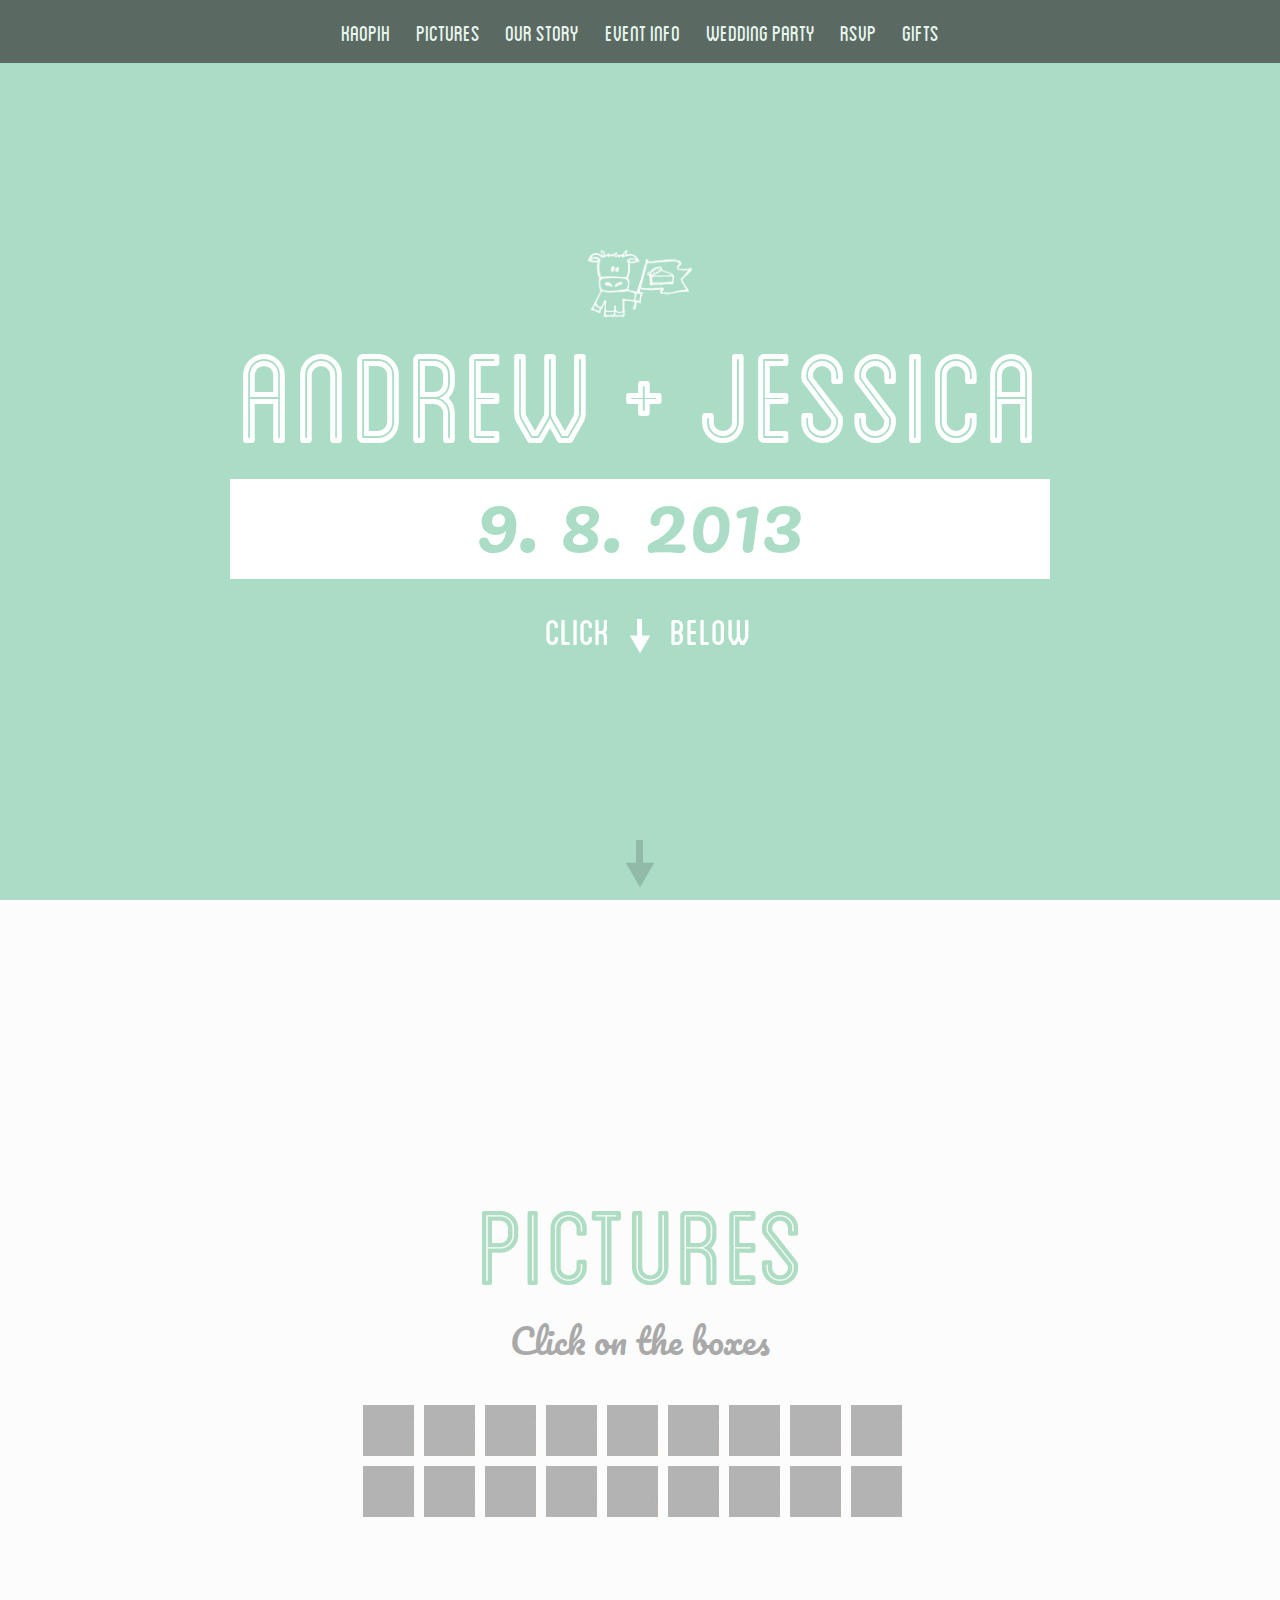
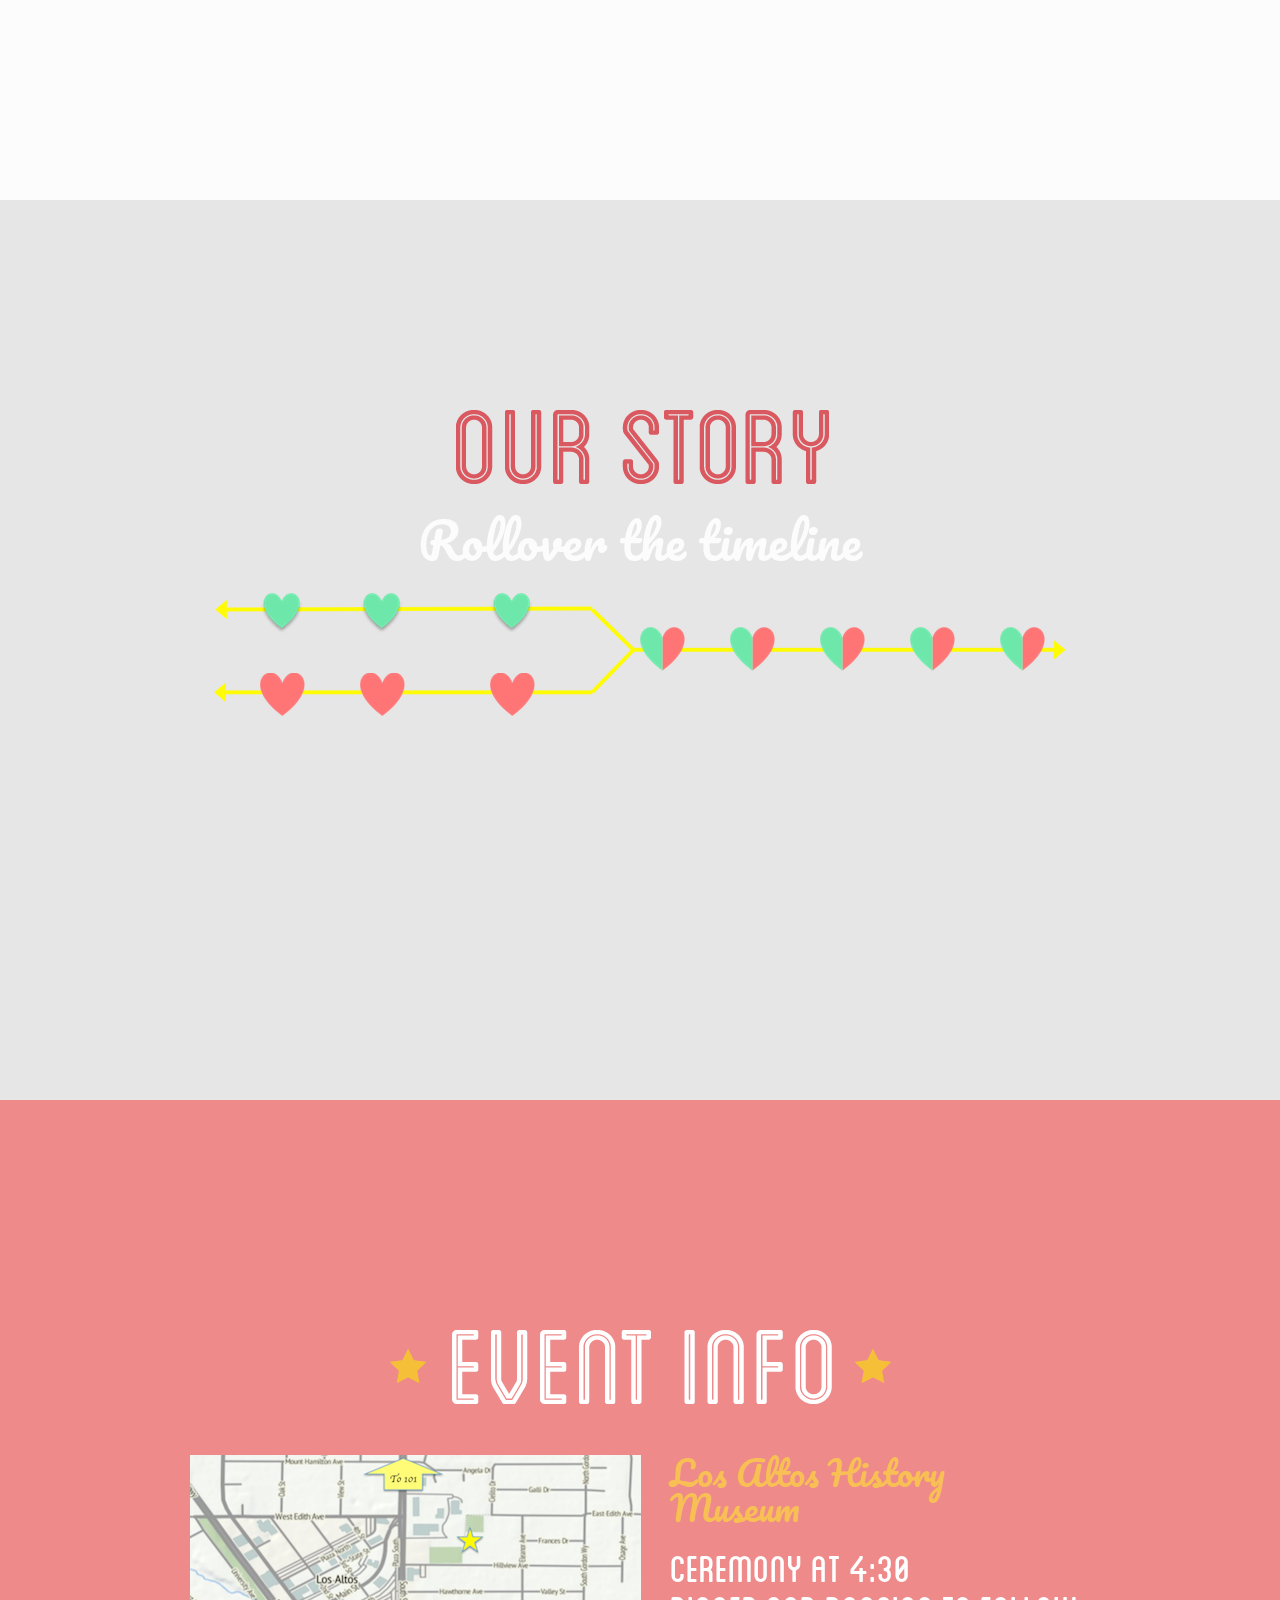
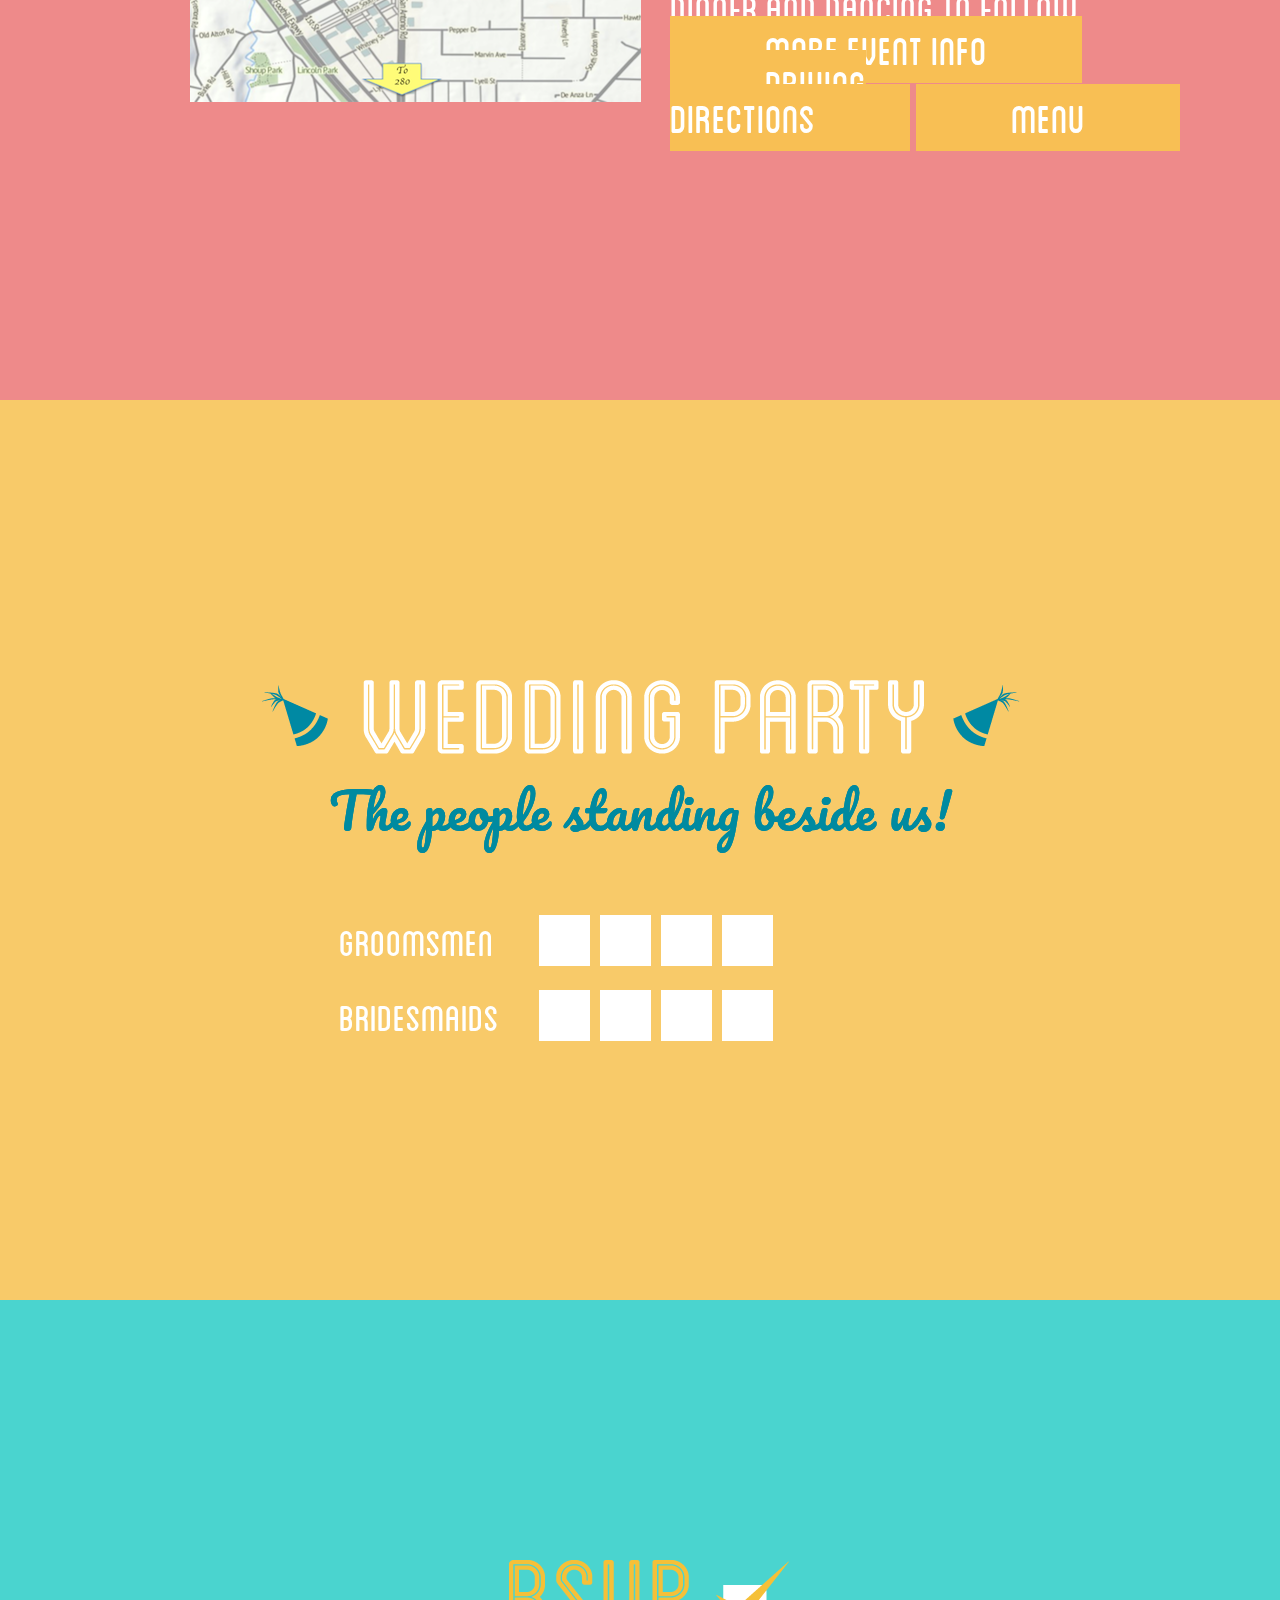
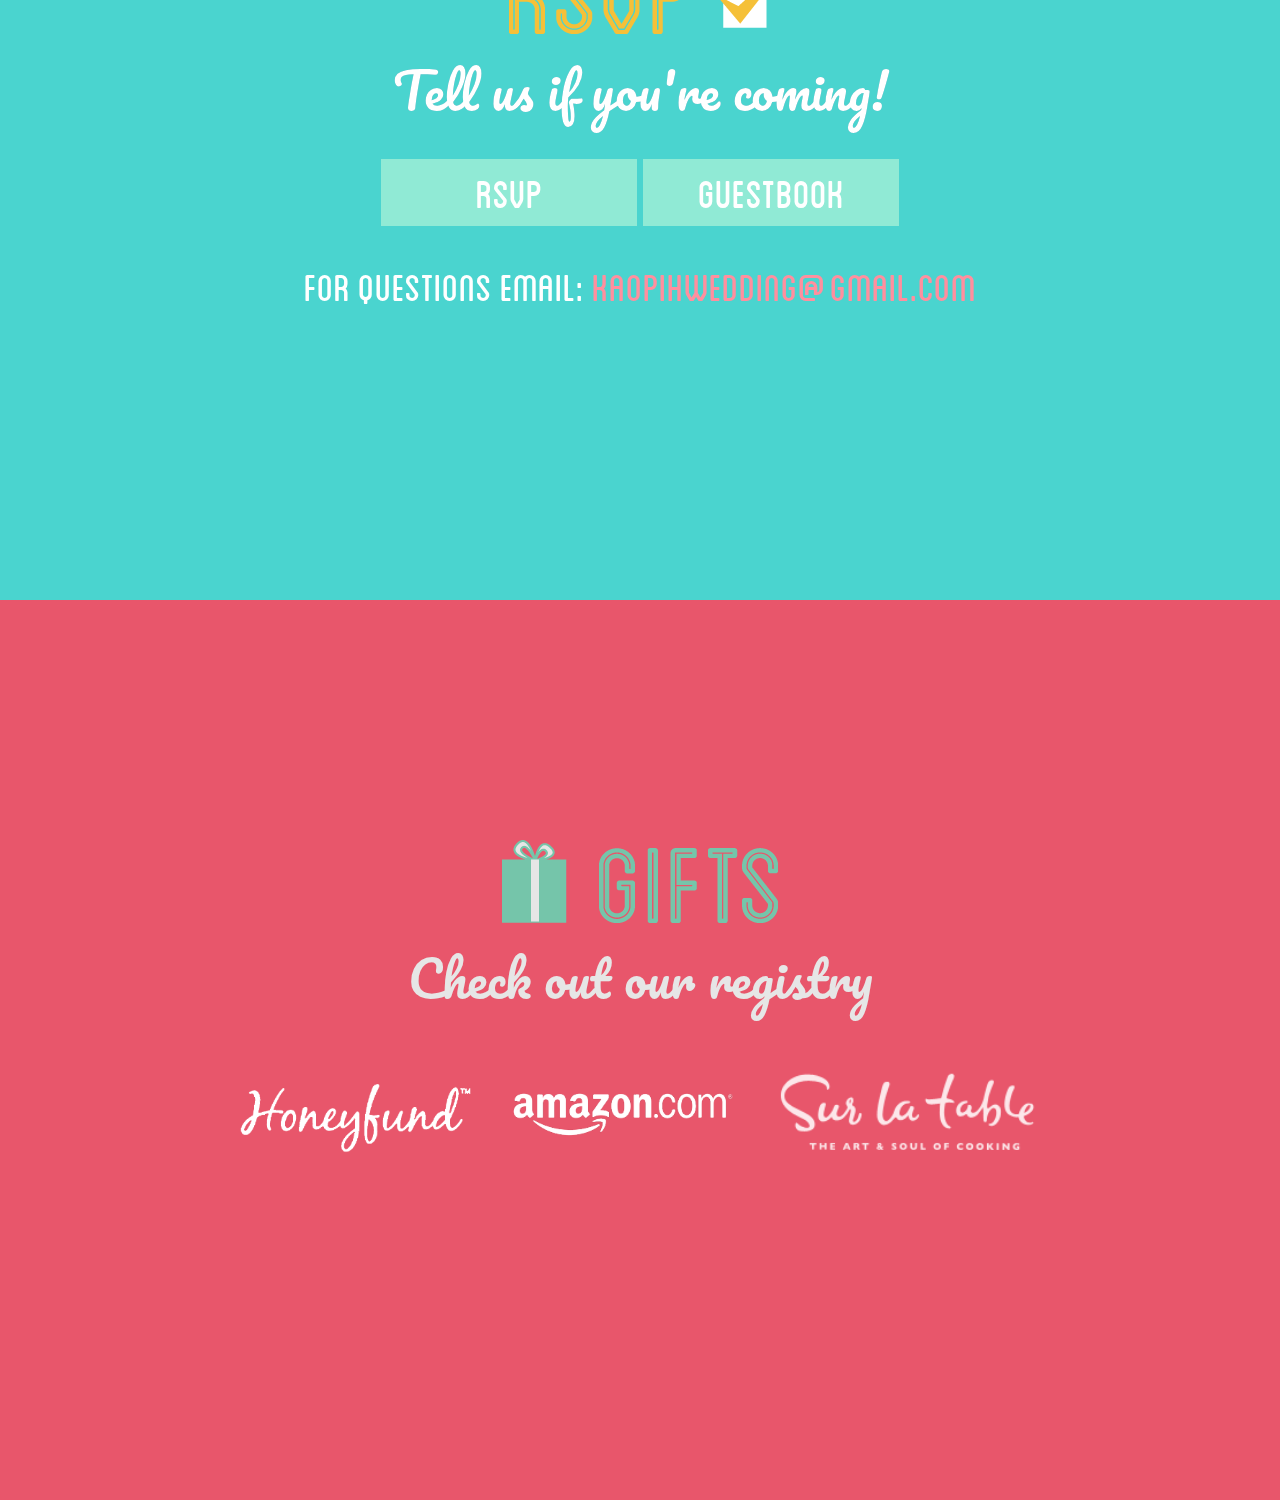
<file: index.html>
<!DOCTYPE html>
<html lang="en">
<head>
<title>
  Andrew + Jessica | We're Getting Married!
</title>

<!-- Meta Tags -->
<meta http-equiv="Content-Type" content="text/html; charset=UTF-8">

<!-- Links -->
<link rel="stylesheet" href="css/style.css" media="screen,projection" type="text/css">
<link rel="stylesheet" type="text/css" href="css/jquery.fancybox-1.3.4.css" media="screen">
<link href='http://fonts.googleapis.com/css?family=Pacifico' rel='stylesheet' type='text/css' />
<link rel="icon" href="images/favicon.png" type="image/x-icon" />
<link rel="shortcut icon" href="images/favicon.png" type="image/x-icon" /> 

<!-- Java Script -->
<script type="text/javascript" src="http://ajax.googleapis.com/ajax/libs/jquery/1.7.2/jquery.min.js"></script>
<script type="text/javascript" src="js/jquery.mousewheel-3.0.4.pack.js"></script>
<script type="text/javascript" src="js/jquery.fancybox-1.3.4.pack.js"></script>
<script type="text/javascript" src="js/jquery.scrollTo-min.js"></script>


<script type="text/javascript">

// Scroll Animation

function scrollNav(id){
  $('html,body').animate({scrollTop: $(""+id).offset().top},'slow');
}


// Next Scroll Bar

$(function() {

  function scroll(direction) {

    var scroll, i,
    positions = [],
    here = $(window).scrollTop(),
    collection = $('.slide');

    collection.each(function() {
      positions.push(parseInt($(this).offset()['top'],10));
    });

    for(i = 0; i < positions.length; i++) {
      if (direction == 'next' && positions[i] > here) { scroll = collection.get(i); break; }
      if (direction == 'prev' && i > 0 && positions[i] >= here) { scroll = collection.get(i-1); break; }
    }

    var isLast = $('.arrow-img').hasClass('up');
    if (isLast) {
      scroll = 0;
    } 

    if (scroll || isLast) {
      $.scrollTo(scroll, {
        duration: 750       
      });
    }

    return false;
  }

  $("#next,#prev").click(function() {        
    return scroll($(this).attr('id'));        
  });

  $(".scrolltoanchor").click(function() {
    $.scrollTo($($(this).attr("href")), {
      duration: 750
    });
    return false;
  });

  $(window).scroll(function() {
    var isLast = (window.innerHeight + window.scrollY) >= $(document).height();
    $('.arrow-img').toggleClass('up', isLast);
  });
});


// Fancy Box

$(document).ready(function() {
  $("a[rel=story-gallery]").fancybox({
    'titlePosition'   : 'inside',
    'titleFormat'   : function(title, currentArray, currentIndex, currentOpts) {
      return '<span id="fancybox-title-over">' + (title.length ? ' &nbsp; ' + title : '') + '</span>';
    }
  });

  $("a[rel=guys-gallery]").fancybox({
    'titlePosition'   : 'inside',
    'titleFormat'   : function(title, currentArray, currentIndex, currentOpts) {
      return '<span id="fancybox-title-over">' + (title.length ? '' + title : '') + '</span>';
    }
  });

  $("a[rel=girls-gallery]").fancybox({
    'titlePosition'   : 'inside',
    'titleFormat'   : function(title, currentArray, currentIndex, currentOpts) {
      return '<span id="fancybox-title-over">' + (title.length ? '' + title : '') + '</span>';
    }
  });

  $("#getmore-info").fancybox({
    'titlePosition'   : 'inside',
    'transitionIn'    : 'none',
    'transitionOut'   : 'none'
  });

  $(".iframe").fancybox({
    'titlePosition'   : 'inside',
    'transitionIn'    : 'none',
    'transitionOut'   : 'none',
    'width'           : 785,
    'height'          : '95%',
    'autoDimensions'  : false
  });
});


</script>
</head>

<body>

<!-- Side Navigation -->

<div id="header">
<ul id="navigation">
  <li class="home-nav" onClick="scrollNav('.home')">kaopih</li>
  <li class="pictures-nav" onClick="scrollNav('.pictures')">Pictures</li>
  <li class="story-nav" onClick="scrollNav('.story')">Our Story</li>
  <li class="info-nav" onClick="scrollNav('.info')">Event Info</li>
  <li class="party-nav" onClick="scrollNav('.party')">Wedding Party</li>
  <li class="rsvp-nav" onClick="scrollNav('.rsvp')">RSVP</li>
  <li class="gifts-nav" onClick="scrollNav('.gifts')">Gifts</li>
</ul>
</div>

<!-- Home Frame -->

  <div class="home slide">
    &nbsp;
    <div class="content-box">
      <div class="home-container">
        <img src="images/kaopih.png" class="logo" />
        <h1>Andrew + Jessica</h1>
        <!-- <h4>+</h4>
        <h1>Jessica</h1> -->
        <div class="date-box">9. 8. 2013</div>
        <div class="click-below-text">
          <img src="images/next.png" />
          <span class="left">CLICK</span>
          <span class="right">BELOW</span>
        </div>
      </div>
    </div>
  </div>

<!-- Pictures Frame -->

  <div class="pictures slide">
    <div class="content-box">
      
      <div class="pictures-title"><h1>Pictures</h1></div>
      
      <h2 class="gallery-title">Click on the boxes</h2>
      
      <div class="gallery">
        <a class="photo one" rel="story-gallery" href="images/gallery/1.jpg" title="Cheering Stanford on to victory">Photo<span></span></a>
        <a class="photo two" rel="story-gallery" href="images/gallery/2.jpg" title="First picture after Jessica agrees to be Andrew's girlfriend">Photo<span></span></a>
        <a class="photo three" rel="story-gallery" href="images/gallery/3.jpg" title="Jessica's Senior Formal">Photo<span></span></a>
        <a class="photo four" rel="story-gallery" href="images/gallery/4.jpg" title="Andrew's Senior Formal (pre-dating but already admiring each other!)">Photo<span></span></a>
        <a class="photo five" rel="story-gallery" href="images/gallery/5.jpg" title="Day-te at Hakone Gardens">Photo<span></span></a>
        <a class="photo six" rel="story-gallery" href="images/gallery/6.jpg" title="Wine tasting at Napa">Photo<span></span></a>
        <a class="photo seven" rel="story-gallery" href="images/gallery/7.jpg" title="Our first house! Home sweet home...">Photo<span></span></a>
        <a class="photo eight" rel="story-gallery" href="images/gallery/8.jpg" title="Lucked out on last minute reservations to Cyrus, on the last day it was open">Photo<span></span></a>
        <a class="photo nine" rel="story-gallery" href="images/gallery/9.jpg" title="Caroling in the City">Photo<span></span></a>
        <a class="photo ten" rel="story-gallery" href="images/gallery/10.jpg" title="Jessica getting used to loving Snoopy">Photo<span></span></a>
        <a class="photo eleven" rel="story-gallery" href="images/gallery/11.jpg" title="Filoli Gardens">Photo<span></span></a>
        <a class="photo twelve" rel="story-gallery" href="images/gallery/12.jpg" title="Andrew's birthday dinner. Finally Jessica pays!">Photo<span></span></a>
        <a class="photo thirteen" rel="story-gallery" href="images/gallery/13.jpg" title="Andrew tries the outdoors">Photo<span></span></a>
        <a class="photo fourteen" rel="story-gallery" href="images/gallery/14.jpg" title="Date night at Aziza restaurant">Photo<span></span></a>
        <a class="photo fifteen" rel="story-gallery" href="images/gallery/15.jpg" title="Rainy day in SF">Photo<span></span></a>
        <a class="photo sixteen" rel="story-gallery" href="images/gallery/16.jpg" title="Go Lakers!">Photo<span></span></a>
        <a class="photo seventeen" rel="story-gallery" href="images/gallery/17.jpg" title="Tooth Fairy bought Andrew for $1">Photo<span></span></a>
        <a class="photo eighteen" rel="story-gallery" href="images/gallery/18.jpg" title="Countless stairs to Coit Tower">Photo<span></span></a>
      </div>
    
    </div>
  </div>

<!-- Our Story Frame -->

  <div class="story slide">
    <div class="content-box">
      
      <div class="story-title"><h1>Our Story</h1></div>
      
      <h2>Rollover the timeline</h2>
      
      <div class="timeline">

        
        <div class="highlights">
          <a class="heart mint first">Highlight 1 - Andrew<span></span></a>
          <h4><span>Fall/Winter 2008-2009</span><br />Andrew meets Jessica at a Bible study at Stanford. Andrew immediately thinks Jessica is beautiful and looks forward to every Tuesday night Bible study, in hopes of seeing Jessica.  Unfortunately, Jessica rarely shows up.</h4>
        </div>
        <div class="highlights">
          <a class="heart coral first">Highlight 1 - Jessica<span></span></a>
          <h4><span>Fall/Winter 2008-2009</span><br />Jessica meets Andrew at a Bible study held in Andrew’s dorm room.  She thinks Andrew is cute, but also notices the striking number of Snoopy paraphernalia in his room and discounts Andrew as a weirdo.</h4>
        </div>
        <div class="highlights">
          <a class="heart mint second">Highlight 2 - Andrew<span></span></a>
          <h4><span>2009 - June 2010</span><br />Andrew and Jessica begin hanging out in 2009, when Andrew asks Jessica out...to a FroYo run at a campus eatery.  Over the next few years, Andrew uses excuses like “I crave ramen” and “Sprinkles Cupcakes is offering a free cupcake promotion!” to spend time together. (Andrew now admits that he doesn’t really like cupcakes, much to Jessica’s chagrin.)</h4>
        </div>
        <div class="highlights">
          <a class="heart coral second">Highlight 2 - Jessica<span></span></a>
          <h4><span>2009 - June 2010</span><br />Jessica lives in a sorority house which does not offer food on weekends. Lacking a car, Jessica often has limited dinner options, and she misses Asian food.  Thus, she excitedly takes Andrew up on his offers to drive and pay for ramen and pho (which she completely mispronounces, but Andrew is too charmed by her cuteness to correct her).</h4>
        </div>
        <div class="highlights">
          <a class="heart mint third">Highlight 3 - Andrew<span></span></a>
          <h4><span>June 16, 2010</span><br />At a summer Christian Fellowship retreat at Catalina Island, Andrew confesses to Jessica his true feelings about her. This involves a multi-page letter, stuttering, and abashed looks.  Poor Andrew is shot down, as Jessica claims that she is not ready for a relationship and would rather keep the friendship as is.</h4>
        </div>
        <div class="highlights">
          <a class="heart coral third">Highlight 3 - Jessica<span></span></a>
          <h4><span>June 16, 2010</span><br />Jessica wonders if this marks the end of the free meals.</h4>
        </div>
        <div class="highlights">
          <a class="heart combined fourth">Highlight 4 - A + J<span></span></a>
          <h4 class="small"><span>Spring 2011</span><br />By now, Andrew has graduated and Jessica has just returned from 10 weeks studying abroad in Spain. Andrew and Jessica begin spending time together again, and Andrew is actively trying to guard his heart from falling head over heels for Jessica once again. However, Jessica finds herself inexplicably wanting to chat and hang out with Andrew more and more.  Finally, after weeks of trying to deny her own feelings, Jessica admits to Andrew: “Well, maybe it’s not a bad thing that we are spending so much time together.”  From this vague statement, Andrew is expected to infer that Jessica indeed had feelings and wants to date Andrew.  Luckily, Andrew’s ego is big enough to infer such a thing.</h4>
        </div>
        <div class="highlights">
          <a class="heart combined fifth">Highlight 5 - A + J<span></span></a>
          <h4><span>July 9, 2011</span><br />After receiving blessings from Jessica’s father, Andrew formally asks Jessica to be his girlfriend by taking her on an adventure date around the Bay Area and making a scrapbook for her, with each part of the adventure date corresponding to a scrapbook page that commemorates a momentous landmark of their friendship.</h4>
        </div>
        <div class="highlights">
          <a class="heart combined sixth">Highlight 6 - A + J<span></span></a>
          <h4><span>June 2012</span><br />Jessica graduates from Stanford and begins working at IMS Consulting firm. Andrew realizes this marks the tragic end of free sorority house food (they have their own chef!) and free laundry. On the other hand, he no longer is expected to live a college student’s schedule and won’t have to feel bad for falling asleep before Jessica’s Formals, which commence at 11 pm.</h4>
        </div>
        <div class="highlights">
          <a class="heart combined seventh">Highlight 7 - A + J<span></span></a>
          <h4><span>February 2013</span><br />Andrew has a career change and begins working at Google, where he wages a daily war with the free food that tries to make him gain weight.  During the few weeks he had off between jobs, Andrew purchases an engagement ring for Jessica, who had graciously listed 25208 different specifications on exactly what the ring needed to encompass.</h4>
        </div>
        <div class="highlights">
          <a class="heart combined eighth">Highlight 8 - A + J<span></span></a>
          <h4 class="small"><span>May 14, 2013</span><br />Andrew surprises Jessica in the morning with 1 Corinthians 13 written in chalk on her apartment stairwell.Jessica assumes it is just a sweet gesture. He then directs Jessica to a webpage where he listed 365 reasons why he loves her (boy did that take a long time to come up with!) Lunch and flowers are delivered to Jessica’s office, and a private car is sent to pick her up after work.  Jessica realizes it’s a big day. The chauffeur drives Jessica to La Folie, a restaurant where Jessica and Andrew had their first date (after Jessica admitted her feelings, before Andrew formally asked her out). Andrew is waiting in the private room, and after a waitress escorts Jessica there, Andrew gets down on one knee and proposes. She says yes!!! After dinner, Andrew surprises Jessica by inviting a small group of friends to celebrate the engagement.</h4>
        </div>
  
      </div>
      
    </div>
  </div>


<!-- Event Info Frame -->

  <div class="info slide">
    <div class="content-box">
    
      <div class="info-title"><h1>Event Info</h1></div>
      
      <div class="map-content">
        <img class="map" src="images/map.png" alt="Map" />
      </div>
      
      <div class="info-content">
        <h2>Los Altos History Museum</h2>
        <h3>Ceremony at 4:30</h3>
        <h3>Dinner and dancing to follow</h3>
        
        <a class="info btn" id="getmore-info" href="#inline1" title="">More Event Info<span></span></a>
        
        <div style="display: none;">
          <div id="inline1" style="width:600px;height:550px;overflow:auto;">
          <p>The Los Altos History Museum is unsurprisingly located in Los Altos, CA, about 40 miles south of San Francisco. The nearest airport is San Jose Airport (SJC), though San Francisco Airport (SFO) is also convenient.
</p>
<div class="line-seperator"></div>
<p>The outdoor ceremony will promptly begin at 4:30pm, and dinner and dancing will follow. Warm weather is expected, with historical averages of about 68°F, but because the ceremony and reception are outdoors, please prepare accordingly. Ample parking will be available on site.
</p> 
<div class="line-seperator"></div>
<p>If you are joining us from out of town, you may wish to book a hotel reservation. We have reserved a room block and negotiated a special rate at the Four Seasons Silicon Valley. More information can be found here:</p>
<p> <a href="http://www.fourseasons.com/siliconvalley/jessica_andrew_wedding.html" target="_blank">Four Seasons</a><br /></p>
<div class="line-seperator"></div>
<p>Any questions, comments, concerns, or accommodation inquiries, feel free to us: <a href="mailto:kaopihwedding@gmail.com">kaopihwedding@gmail.com</a></p>

          </div>
        </div>
        
        
        <a href="https://maps.google.com/maps?q=Los+Altos+History+Museum,&hl=en&sll=37.567458,-122.27129&sspn=0.640049,1.454315&oq=los+altos+histo&hq=Los+Altos+History+Museum,&hnear=Los+Altos+History+Museum,+51+S+San+Antonio+Rd,+Los+Altos,+California+94022&t=m&geocode=FWBiOgIdDri4-A&z=14
" target="_blank" class="info btn">Driving Directions<span></span></a> 
        
        <a href="menu.pdf" target="_blank" class="info btn">Menu<span></span></a>
      </div>
      
    </div>
  </div>
  
<!-- Wedding Party Frame -->
  
  <div class="party slide">
    <div class="content-box">
    
      <div class="party-title"><h1>The Wedding Party</h1></div>
      
      <h2>The people standing beside us!</h2>
      
      <div class="groomsmen">
        <h3 class="wp-title">Groomsmen</h3>
        
        <div class="party-gallery">
          <a class="wp one" rel="guys-gallery" href="#guy1"><span></span></a>
          <div style="display:none">
            <div id="guy1" class="people-details">
              <img src="images/gallery/g1.jpg" />
              <h4>Best Man</h4>
              <p>Justin Kao has been Andrew’s brother for 24 long years. While Andrew has always looked up to big brother, Andrew has had to act as the mature one more often than not, such as when he chose to let Justin beat him at video games to avoid subjecting the entire family to fussy Justin. Looking up to Justin also proves to be expensive, as Justin was the one to introduce Andrew to the world of designer jeans, fine dining, and 18th century Persian rugs (just kidding). Luckily, Justin also taught Andrew how to marry someone out of his league; Justin and his wife Tiffany have a Shiba Inu son named Matcha.</p>
            </div>
          </div>
          <a class="wp two" rel="guys-gallery" href="#guy2"><span></span></a>
          <div style="display:none">
            <div id="guy2" class="people-details">
              <img src="images/gallery/g2.jpg" />
              <h4>Groomsman</h4>
              <p>Daniel Kim and Andrew first met in 8th grade; Daniel was new to school and looking for friends, and Andrew really enjoyed the lunches Mrs. Kim packed. In 10th grade, they started becoming close friends by lamenting over common tragedies: girls, AP classes, and strict Asian mothers. Daniel went through a major rebirth at MIT, where he started going by “Dan,” danced hip-hop, and received Asian popstar haircuts. Being the loving person he is, Andrew has forgiven these missteps and is elated that they have grown to become close brothers in Christ. Dan(iel) is currently enrolled at Stanford’s MD/PhD program. He will also be enrolled next year. And the next. And the next.</p>
            </div>
          </div>
          <a class="wp three" rel="guys-gallery" href="#guy3"><span></span></a>
          <div style="display:none">
            <div id="guy3" class="people-details">
              <img src="images/gallery/g3.jpg" />
              <h4>Groomsman</h4>
              <p>Tim Sun is Andrew’s bestie from Stanford. Actually, they really are not “besties,” but because Jessica has so many best friends/besties/BFFs, Andrew would like one too. Anyway, Andrew met Tim through InterVarsity. In fact, during one of the first InterVarsity events Andrew attended, Tim gave a testimony about trying to serve God while pursuing a banking internship at Morgan Stanley. From that moment forth, Andrew decided to be friends with Tim because rich friends are always good to have. Andrew and Tim have bonded over the years due to their shared interests in Jesus, playing basketball, Stanford football, and career aspirations (they are both ex-economic consultants!). Tim now attends business school at Sloan (MIT) where he spends more time fending off women than actually studying.</p>
            </div>
          </div>
          <a class="wp four" rel="guys-gallery" href="#guy4"><span></span></a>
          <div style="display:none">
            <div id="guy4" class="people-details">
              <img src="images/gallery/g4.jpg" />
              <h4>Groomsman</h4>
              <p>Will Choi is Andrew’s friend from college and current roommate. During this past year as roommates, Will buys delicious TV dinners from Trader Joe’s (or Mollie Stones when he wants to live large), always leaves the toilet seat up, and lets Andrew watch all the sports he wants without nagging. Andrew is hopeful that his future roommate will be as accommodating. Most importantly, Will agreed to let Andrew take the “lucky” room in their apartment/house/weird dwelling; the previous tenant of that room moved out upon getting married, and now Andrew will follow suit. Will is counting down the days til Andrew moves out so he can take over. Will is the co-founder of a mindblowing startup - go look up “Aviate” for Android devices (who needs PR firms when you can just have Andrew give you free press on his wedding website?) - and in his free time, slaves away building websites for Andrew.</p>
            </div>
          </div>
        </div>
      </div>
      
      <div class="bridesmaids">
        <h3 class="wp-title">Bridesmaids</h3>
        
        <div class="party-gallery">

          <a class="wp one" rel="girls-gallery" href="#girl1"><span></span></a>
          <div style="display:none">
            <div id="girl1" class="people-details">
              <img src="images/gallery/b1.jpg" />
              <h4>Maid of Honor</h4>
              <p>Maid of Honor: Best friends since elementary school, Amanda and Jessica lived around the corner from each other in La Canada. The two would walk to elementary school, bake shortbread, serve on student government, play soccer, and do homework together. From sharing books, building forts, carpooling to high school, freezing in Maine, to traveling in Europe together, Amanda and Jessica were always looking for new adventures. Most importantly, through the ups and downs, they always knew who they could count on and call; even if they hadn't talked for a while, it would feel as though no time had passed since they were last together. Throughout their friendship, Amanda has been a faithful prayer warrior for Jessica. Jessica would not be where she is or who she is today without Amanda!</p>
            </div>
          </div>
          <a class="wp two" rel="girls-gallery" href="#girl2"><span></span></a>
          <div style="display:none">
            <div id="girl2" class="people-details">
              <img src="images/gallery/b2.jpg" />
              <h4>Bridesmaid</h4>
              <p>Jacqueline Holt and Jessica became best friends at Stanford, doing nearly everything the same. Since living in the same freshman dorm, declaring the same major, joining the same sorority, serving on the same InterVarsity ministry team, leading sorority small group together, studying abroad in Spain together, and rooming together, Jacqueline and Jessica are like two peas in a pod. Jacqueline has been the emotional backbone to Jessica!! She is probably the most empathetic, caring person you will ever meet. In fact, Jacqueline was critical in helping Jessica to achieve her long-time aspiration of exuding a more of a “Feeler”* personality. Jessica is ever thankful to Jacqueline for walking beside her through college as a sister in Christ. *See Meyer’s Brigg Test results</p>
            </div>
          </div>
          <a class="wp three" rel="girls-gallery" href="#girl3"><span></span></a>
          <div style="display:none">
            <div id="girl3" class="people-details">
              <img src="images/gallery/b3.jpg" />
              <h4>Bridesmaid</h4>
              <p>Bridesmaid: Kimberly Chang, fondly known as Kimbo, constitutes the other half of the token asian besties in their mostly blond-headed sorority; hence all the blonde friends... Some of their finer moments included eating a Costco-size chunk of Gouda cheese with a box of Ritz crackers together in their two-room double while watching old episodes of the OC. Together with Jacqueline, Kimbo nearly converted Jessica into being a San Francisco Giants fan; luckily, Andrew has since rescued Jessica and reclaimed her as a LA sports fan. Kimbo was able to receive some of the fruits of Andrew’s pursuit of Jessica; more often than not, Andrew would deliver boba to Jessica and pick up one for Kimbo, too. Now working blocks away from each other in the SF Financial District, Kimbo and Jessica enjoy their near-daily morning coffee dates at the Coffee Bean on Montgomery and Bush Streets. Kimbo also played an integral role in the proposal story, so you should ask her about it!</p>
            </div>
          </div>
          <a class="wp four" rel="girls-gallery" href="#girl4"><span></span></a>
          <div style="display:none">
            <div id="girl4" class="people-details">
              <img src="images/gallery/b4.jpg" />
              <h4>Bridesmaid</h4>
              <p>Elise Gibbs is yet another bestie from Stanford and has been Jessica’s roommate for the past two years. It is surprising that Elise has not gotten tired of Jessica’s random antics yet! Jessica will be sad to be separated from this dream team roomie pairing. Elise and Jessica enjoy bedazzling, eating gummy vitamins, leaving each other colorful love notes, pretending to do their homework and real-work-work, and lounging around their apartment. Elise is also Jessica’s free therapist as Elise earns her Doctor of Psychology from her Stanford program. Elise and Andrew also have a special relationship, rehashing the details of the Bachelorette every Tuesday morning.  Elise is credited for strangely forcing Jessica into nice clothes the morning of her surprise proposal, as Jessica was planning to sleep in that day and wear jeans. As a roommate, Elise orders a weekly box of farm-to-table organic produce, always leaves the toilet seat down, and never wastes her time watching sports. Jessica is hopeful that her future roommate will be as accommodating. </p>
            </div>
          </div>
        </div>
      </div>
      
    </div>
  </div>
  
<!-- RSVP Frame -->
  
  <div class="rsvp slide">
    <div class="content-box">
    
      <div class="rsvp-title"><h1>RSVP: Come Join the Party!</h1></div>
      
      <h2>Tell us if you're coming!</h2>
      <div class="buttons">
      <a class="rsvp btn iframe" href="http://uw.theknot.com/view/6265980249560863/36098517" title="">RSVP<span></span></a>
      <a class="rsvp btn guestbook iframe" href="http://uw.theknot.com/view/6265980249560863/36098514" title="">GUESTBOOK<span></span></a>
    </div>
      <h3 class="questions">For Questions Email: <a href="mailto:kaopihwedding@gmail.com">kaopihwedding@gmail.com</a></h3>
      
    </div>
  </div>
  
<!-- Gifts Frame -->
  
  <div class="gifts slide">
    <div class="content-box">
  
      <div class="gifts-title"><h1>Gifts &amp; Registry</h1></div>
      
      
      <h2>Check out our registry</h2>
      
      <div class="registry-imgs">
        <a href="http://www.honeyfund.com/wedding/kaopih" target="_blank"><img src="images/registry/honeyfund.png" /></a>
        <a href="http://www.amazon.com/registry/wedding/1NJQRMISS58QU" target="_blank"><img src="images/registry/amazon.png" /></a>
        <a href="http://www.surlatable.com/registry/giftRegistryList.jsp?id=200806889112" target="_blank"><img src="images/registry/surlatable.png" /></a>
      </div>
      
      
      
    </div>
  </div>
  
<!-- Bottom Nav --> 
  
  <div id="bottom-nav">
  <img class="arrow-img" src="images/next-dk.png" alt="Next" />
    <div id="next">
      <img class="arrow-img" src="images/next.png" alt="Next" />
    </div>
  </div>
</body>
</html>
</file>
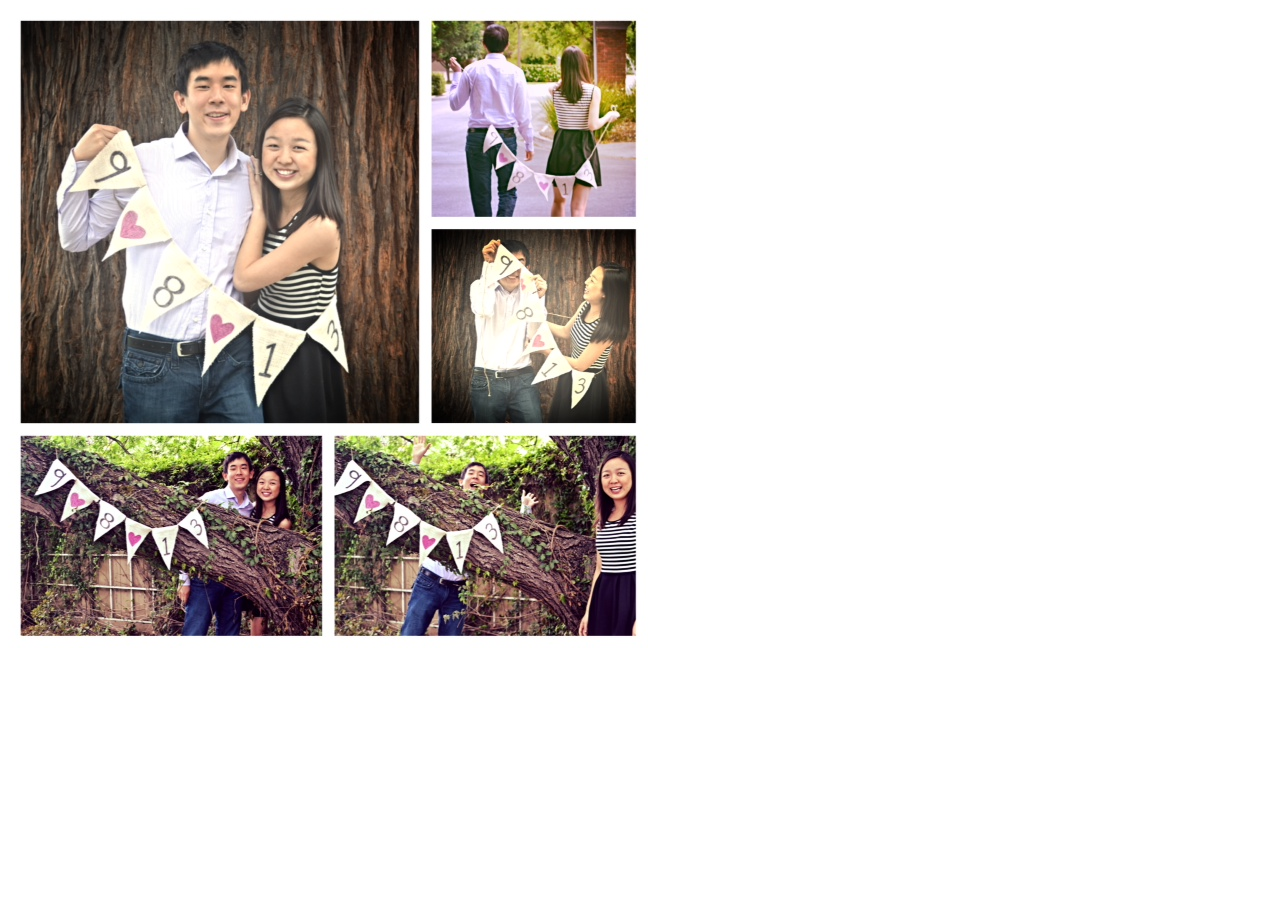
<file: kaopih_invite.html>
<!DOCTYPE html PUBLIC "-//W3C//DTD HTML 4.01//EN" "http://www.w3.org/TR/html4/strict.dtd">
<html>
<head>
</head>
<body>
	<a target="_blank" href="https://docs.google.com/forms/d/1oqumtmquXjdGUrzSusn0e3LZv149VyaVxfVMKQMmYoA/viewform"><img alt="Andrew and Jessica, 9.8.2013" src="http://andrewandjessica.github.io/Kaopih/images/invite-cover.jpg" /></a>
</body>
</html>
</file>
<file: css/style.css>
@font-face {
    font-family: 'BlanchCapsRegular';
    src: url('../fonts/blanch_caps-webfont.eot');
    src: url('../fonts/blanch_caps-webfont.eot?#iefix') format('embedded-opentype'),
         url('../fonts/blanch_caps-webfont.woff') format('woff'),
         url('../fonts/blanch_caps-webfont.ttf') format('truetype'),
         url('../fonts/blanch_caps-webfont.svg#BlanchCapsRegular') format('svg');
    font-weight: normal;
    font-style: normal;
}
@font-face {
    font-family: 'BlanchCapsInline';
    src: url('../fonts/blanch_caps_inline-webfont.eot');
    src: url('../fonts/blanch_caps_inline-webfont.eot?#iefix') format('embedded-opentype'),
         url('../fonts/blanch_caps_inline-webfont.woff') format('woff'),
         url('../fonts/blanch_caps_inline-webfont.ttf') format('truetype'),
         url('../fonts/blanch_caps_inline-webfont.svg#BlanchCapsInline') format('svg');
    font-weight: normal;
    font-style: normal;
}

/* FONT & TEXT STYLES */

h1 {
	padding:0;
	font-family: 'BlanchCapsRegular', arial;
	font-size:60px;
	font-weight:normal;
	
}

h2{
	font-family: 'Pacifico', 'PacificoRegular', cursive;
	font-size:50px;
	line-height: 60px;
	font-weight:400;
	font-style:normal;
	margin:15px;
}
h3 {
	font-family: 'BlanchCapsRegular', arial;
	font-size:53px;
	font-weight:normal;
	color:#FFFFFF;
	margin:20px 0 20px 0;
	
}
h4 {
	font-family: 'BlanchCapsRegular', arial;
	font-size:30px;
	font-weight:normal;
	color:rgb(225,86,97);
	
}
p { 
	font-family: Arial, sans-serif;
	font-weight:normal; 
	font-size:14px;
	line-height: 18px;
	color:#363636
}
p a {
	text-decoration: none;
	color: rgb(220,79,83);
}
p a:hover{
	color: rgb(248,202,105);
}


/* MAIN SITE STYLES */



html, body {
	margin: 0;
	padding: 0;
	height:100%;
}

body {
	margin:0; padding:0;
	font-family:Arial, Helvetica, sans-serif;  
    background-color:#3ba7b8;  
    font-size:20px;  
    line-height:25px;  
}  
  
  
.content-box{
	position:absolute; 
	top:50%; 
	left:50%;
	width:900px;
	margin-left:-450px;
}

.container {
	height:100%;
	margin: 0;
	padding: 0;
	
}

.slide {
	height: 100%;
	position: relative;
	margin: 0;
	padding: 0;
}



/* NAVIGATION */

#header{
	position: fixed; 
	top: 0; left: 0; 
	width: 100%; 
	height: 63px;
	margin:0;
	background-color:#383838;
	filter:alpha(opacity=70);
	/* CSS3 standard */
	opacity:0.7;
	z-index: 1;
}
ul#navigation {
	display:block;
	padding:0;
	text-align:center;
	cursor: pointer;
}
ul#navigation li {  
    display:inline; 
	margin:10px;
    text-decoration:none;  
    color:#FFFFFF;  
    font-family: 'BlanchCapsRegular', arial;
    font-size:30px;
    font-weight:400;
    text-shadow: #000 0 0 0;
}  
ul#navigation li:hover {  
    	color:#bebebe;   
    	font-weight:400;
    	text-shadow: #000 0 0 0;
}

/* BOTTOM NAVIGATION */

#bottom-nav {
	z-index:100;
	position:fixed;
	bottom:0px;
	width:100%;
	height:70px;
	margin:0;
}   
#bottom-nav img{
	display:block;
	margin:0 auto;
	margin-top:10px;
	opacity: .2;
	filter:alpha(opacity=20);
}
#next{
	z-index:100;
	position:fixed;
	bottom:0px;
	width:100%;
	height:70px;
	margin:0;
	background: url(../images/footer-slice.png) repeat-x;
	cursor: pointer;
	opacity: 0;
	filter:alpha(opacity=0);
	-webkit-transition: opacity 0.5s;
	-moz-transition:    opacity 0.5s;
	-o-transition:      opacity 0.5s;
	-ms-transition:     opacity 0.5s;
}
#next:hover {
	opacity: 1;
	filter:alpha(opacity=100);
}
#next img{
	display:block;
	position:relative;
	margin-left:auto;
	margin-right:auto;
	margin-top:10px;
	left:0;
	right:0;
	opacity: 1;
	filter:alpha(opacity=100);
}

#bottom-nav img,
#next img {
    -webkit-transition: all 500ms ease-in-out;
    -moz-transition: all 500ms ease-in-out;
    -o-transition: all 500ms ease-in-out;
    -ms-transition: all 500ms ease-in-out;
    transition: all 500ms ease-in-out;
}

#bottom-nav,
#next {
	-webkit-transform: translate3D(0, 0, 0);
}

#bottom-nav img.up,
#next img.up {
    -webkit-transform: rotate(180deg);
    -moz-transform: rotate(180deg);
    -o-transform: rotate(180deg);
    -ms-transform: rotate(180deg);
    transform: rotate(180deg);
}

/* HOME SLIDE */



.home {
	background-color: rgb(171,221,198);
}

.home .content-box{
	height:340px; 
	margin-top:-207px;
}

.home-container {
	width: 820px;
	margin: 0 auto;
	text-align: center;
}

.logo {
	height: 80px;
	margin: 0 auto;
}

.home-container h1,
.home-container h4 {
	font-family: 'BlanchCapsInline', arial;
	color: #fff;
	margin: 0;
	text-align: center;
}

.home-container h1 {
	font-size: 180px;
	line-height: 130px;
}

.home-container h4 {
	font-size: 180px;
	line-height: 30px;
}

.home .date-box {
	vertical-align: middle;
	background: #fff;
	color: rgb(171,221,198);
	font-family: 'Pacifico', 'Pacifico Regular', cursive;
	font-size: 80px;
	line-height: 80px;
	height: 100px;
	width: 100%;
	margin: 20px 0 40px;
	text-align: center
}

.click-below-text {
	color: #fff;
	font-family: 'BlanchCapsRegular', arial;
	text-align: center;
	font-size: 50px;
	position: relative;
}

.click-below-text img {
	width: 20px;
	position: absolute;
	left: 50%;
	margin-left: -10px;
	vertical-align: middle;
}

.click-below-text .left, .click-below-text .right {
	position: absolute;
	left: 50%;
}
.click-below-text .left {
	width: 120px;
	margin-left: -150px;
	text-align: right;
}

.click-below-text .right {
	margin-left: 30px;
}


/* OUR STORY */

.story {
	background-color: rgb(230,230,230);
}

.story .content-box{
	height:460px; 
	margin-top:-280px;
	}

.story-title {  
	display:block;
	margin: auto;
	position: relative;
	text-indent: -9999px;
	width: 785px;
	height: 75px;
	background: url(../images/title-sprites.png) 0 0;
	margin-bottom:25px;
}

.story h2 {
	display:block;
	position: relative;
	text-align: center;
	color:rgb(252,252,252);
}

.timeline {
	position:relative;
	display:block;
	overflow:auto;
	margin-top:10px;
	height:420px;
	background: url(../images/arrow.png) no-repeat;
	background-position: 0px 0px;
}

.first {
	left:70px;
}

.second {
	left:170px;
}

.third {
	left:300px;
}

.fourth {
	left:450px;
}

.fifth {
	left:540px;
}

.sixth {
	left:630px;
}
.seventh {
	left:720px;
}
.eighth {
	left:810px;
}

.highlights {
	position: absolute;
	left: 0;
	right: 0;
}

.heart {  
	display:block;
	position: absolute;
	text-indent: -9999px;
	width: 45px;
	height: 44px;
	background: url(../images/hearts.png) no-repeat;
    float:left;
    cursor: pointer;   
}

.heart span {
	position: absolute;
	top: 0; left: 0; bottom: 0; right: 0;
	background: url(../images/hearts.png) no-repeat;
	opacity: 0;
	filter:alpha(opacity=0);
	-webkit-transition: opacity 0.5s;
	-moz-transition:    opacity 0.5s;
	-o-transition:      opacity 0.5s;
	-ms-transition:     opacity 0.5s;
}

.coral {
	background-position: 0 0;
	top:88px;
}

.coral span {
	background-position: -45px 0;
}

.mint {
	background-position: 0 -44px;
	top:5px;
}

.mint span {
	background-position: -45px -44px;
}

.combined {
	background-position: 0 -88px;
	top:42px;
}

.combined span {
	background-position: -45px -88px;
}

.heart:hover span {
	opacity: 1;
	filter:alpha(opacity=100);
}

.highlights h4 {
	display:none;
  	position:absolute;
  	background-color: rgb(230,230,230);
  	margin-left: auto;
    margin-right: auto;
    left: 0;
    right: 0;
  	width:700px;
  	top:100px;
	text-align: center;
	opacity: 0;
	filter:alpha(opacity=0);
	-webkit-transition: opacity 0.5s;
	-moz-transition:    opacity 0.5s;
	-o-transition:      opacity 0.5s;
	-ms-transition:     opacity 0.5s;
}
.highlights:hover h4{
	display:block;
	opacity: 1;
	filter:alpha(opacity=100);	
}
.highlights h4 span{
	font-size: 40px;
	line-height: 40px;
}

.highlights h4.small {
	font-size: 25px;
	line-height: 20px;
}

/* PICTURES SLIDE */



.pictures {
	background-color: rgb(252,252,252);
}

.pictures .content-box{
	height:290px; 
	margin-top:-180px;
	}

.pictures-title {  
	display:block;
	margin: auto;
	position: relative;
	text-indent: -9999px;
	width: 320px;
	height: 75px;
	background: url(../images/pictures.png) 0 0;
	margin-bottom:25px;
}
.gallery-title{
	font-size:35px;
	margin-bottom:25px;
	text-align: center;
	color:rgb(169,169,169)
}

.gallery {
	position:relative;
	display:block;
	overflow:auto;
	margin-top:15px;
	width:564px;
	height:125px;
	margin-left: auto;
    margin-right: auto;
    left: 0;
    right: 0;
}
.photo {  
	display:block;
	position: relative;
	text-indent: -9999px;
	width: 51px;
	height: 51px;
	background: url(../images/pthumb-sprite.jpg) no-repeat;
    float:left;
    margin-right:5px;
    margin-left:5px;
    margin-top:10px;   
}

.photo span {
	position: absolute;
	top: 0; left: 0; bottom: 0; right: 0;
	background: url(../images/pthumb-sprite.jpg) no-repeat;
	background-position: -51px 0;
	opacity: 0;
	filter:alpha(opacity=0);
	-webkit-transition: opacity 0.5s;
	-moz-transition:    opacity 0.5s;
	-o-transition:      opacity 0.5s;
	-ms-transition:     opacity 0.5s;
}
.photo:hover span {
	opacity: 1;
	filter:alpha(opacity=100);
}

.gallery .one span {
	background: url(../images/pthumb-sprite.jpg) -51px 0;
}
.gallery .two span {
	background: url(../images/pthumb-sprite.jpg) -102px 0;
}
.gallery .three span {
	background: url(../images/pthumb-sprite.jpg) -153px 0;
}
.gallery .four span {
	background: url(../images/pthumb-sprite.jpg) -204px 0;
}
.gallery .five span {
	background: url(../images/pthumb-sprite.jpg) -255px 0;
}
.gallery .six span {
	background: url(../images/pthumb-sprite.jpg) -306px 0;
}
.gallery .seven span {
	background: url(../images/pthumb-sprite.jpg) -357px 0;
}
.gallery .eight span {
	background: url(../images/pthumb-sprite.jpg) -408px 0;
}
.gallery .nine span {
	background: url(../images/pthumb-sprite.jpg) -459px 0;
}
.gallery .ten span {
	background: url(../images/pthumb-sprite.jpg) -510px 0;
}
.gallery .eleven span {
	background: url(../images/pthumb-sprite.jpg) -561px 0;
}
.gallery .twelve span {
	background: url(../images/pthumb-sprite.jpg) -612px 0;
}
.gallery .thirteen span {
	background: url(../images/pthumb-sprite.jpg) -663px 0;
}
.gallery .fourteen span {
	background: url(../images/pthumb-sprite.jpg) -714px 0;
}
.gallery .fifteen span {
	background: url(../images/pthumb-sprite.jpg) -765px 0;
}
.gallery .sixteen span {
	background: url(../images/pthumb-sprite.jpg) -816px 0;
}
.gallery .seventeen span {
	background: url(../images/pthumb-sprite.jpg) -867px 0;
}
.gallery .eighteen span {
	background: url(../images/pthumb-sprite.jpg) -918px 0;
}



/* EVENT INFO */



.info {
	background-color: rgb(238,138,138);
}

.info .content-box{
	height:450px; 
	margin-top:-260px;
	}

.info-title {  
	display:block;
	margin: auto;
	position: relative;
	text-indent: -9999px;
	width: 785px;
	height: 75px;
	background: url(../images/title-sprites.png) 0 -75px;
	margin-bottom:50px;
}

.map-content{
	float:left;
	width:451px;
	height:311px;
}
.info-content{
	float:left;
	width:420px;
	height:311px;
	padding-left:29px;
}
.info-content h2{
	margin-left:0;
	margin-bottom:30px;
	margin-top: 0;
	color:rgb(248,191,84);
	font-size: 35px;
	line-height: 35px;
}
.info-content h3{
	margin:0;
	margin-bottom:16px;
}
.more-info{
	clear:both;
	margin-top:52px;
	width:420px;
}
#inline1 {
	padding:25px;
}
#inline1 span{
	text-align: center;
}
.line-seperator{
	display:block;
	margin:auto;
	margin-top:28px;
	margin-bottom:28px;
	height:1px;
	width:450px;
	background:#bbbbbb;
}
.get-directions,
.menu-cont{
	clear:both;
	margin-top:43px;
	width:420px;
}
.btn{
	position:relative;
	margin:0;
	text-align:center;
	font-family: 'BlanchCapsRegular', arial;
	font-size:55px;
	font-weight:normal;
	text-decoration:none;
	 
	 -webkit-transition-property:color, background-color;  
	 -webkit-transition-duration: .5s, .5s;  
	 -webkit-transition-timing-function: linear, ease-in;
	 -moz-transition-property:color, background-color;  
	 -moz-transition-duration: .5s, .5s;  
	 -moz-transition-timing-function: linear, ease-in; 
	 -o-transition-property:color, background-color;  
	 -o-transition-duration: .5s, .5s;  
	 -o-transition-timing-function: linear, ease-in; 
	 -ms-transition-property:color, background-color;  
	 -ms-transition-duration: .5s, .5s;  
	 -ms-transition-timing-function: linear, ease-in; 
}

.info.btn{
	padding: 10px 95px 10px 95px;
	background-color:rgb(248,191,84);
	color:#FFFFFF;
}

.info.btn:hover {
	color: rgb(220,79,83);
	background-color:#FFFFFF;
}
.directions.btn,
.menu.btn{
	padding: 10px 79px 10px 79px;
	background-color:rgb(248,191,84);
	color:#FFFFFF;
}
.directions.btn:hover,
.menu.btn:hover{
	color: rgb(220,79,83);
	background-color:#FFFFFF;
}



/* WEDDING PARTY */



.party {
	background-color: rgb(248,202,105);
}

.party .content-box{
	height:350px; 
	margin-top:-210px;
	}

.party-title {  
	display:block;
	margin: auto;
	position: relative;
	text-indent: -9999px;
	width: 785px;
	height: 75px;
	background: url(../images/title-sprites.png) 0 -150px;
	margin-bottom:25px;
}
.party h2{
	text-align: center;
	color: rgb(0,138,160);
	text-shadow: rgb(0,138,160) 0 0 0;
}

.people-details {
	width: 600px;
	padding: 0 30px;
	text-align: center;
}

.people-details h4 {
	margin: 10px 0;
}

.people-details img {
	width: 350px;
	height: 350px;
}

.groomsmen{
	display:block;
	position:relative;
	width:602px;
	height:60px;
	padding-top:60px;
	margin-left:auto;
	margin-right:auto;
	left:0;
	right:0;
}
.bridesmaids{
	display:block;
	position:relative;
	width:602px;
	height:60px;
	padding-top:15px;
	margin-left:auto;
	margin-right:auto;
	left:0;
	right:0;
}

.wp-title{
	font-size:50px;
	margin-top:15px;
	margin-right:20px;
	float:left;
	width:180px;
}

.party-gallery {
	position:relative;
	display:block;
	overflow:auto;
	height:60px;
}
.wp {  
	display:block;
	position: relative;
	text-indent: -9999px;
	width: 51px;
	height: 51px;
	background: url(../images/partythumb-sprite.png) no-repeat;
    float:left;
    margin-right:10px;   
}

.wp span {
	position: absolute;
	top: 0; left: 0; bottom: 0; right: 0;
	background: url(../images/partythumb-sprite.png) no-repeat;
	background-position: -51px 0;
	opacity: 0;
	filter:alpha(opacity=0);
	-webkit-transition: opacity 0.5s;
	-moz-transition:    opacity 0.5s;
	-o-transition:      opacity 0.5s;
	-ms-transition:     opacity 0.5s;
}
.wp:hover span {
	opacity: 1;
	filter:alpha(opacity=100);
}

.groomsmen .one span {
	background: url(../images/partythumb-sprite.png) -51px 0;
}
.groomsmen .two span {
	background: url(../images/partythumb-sprite.png) -102px 0;
}
.groomsmen .three span {
	background: url(../images/partythumb-sprite.png) -153px 0;
}
.groomsmen .four span {
	background: url(../images/partythumb-sprite.png) -204px 0;
}

.bridesmaids .one span {
	background: url(../images/partythumb-sprite.png) -255px 0;
}
.bridesmaids .two span {
	background: url(../images/partythumb-sprite.png) -306px 0;
}
.bridesmaids .three span {
	background: url(../images/partythumb-sprite.png) -357px 0;
}
.bridesmaids .four span {
	background: url(../images/partythumb-sprite.png) -408px 0;
}

/* RSVP */


.rsvp {
	background-color: rgb(74, 212, 207);
}

.rsvp .content-box{
	height:400px; 
	margin-top:-230px;
	}

.rsvp-title {  
	display:block;
	margin: auto;
	position: relative;
	text-indent: -9999px;
	width: 785px;
	height: 75px;
	background: url(../images/title-sprites.png) 0 -225px;
	margin-bottom:25px;
}

.rsvp h2{
	text-align: center;
	color:#FFFFFF;
	text-shadow: rgb(0,138,160) 0 0 0;
}
.rsvp-now{
	display:block;
	margin:0 auto;
	margin-top:30px;
	width:780px;
	height:240px;
}

.rsvp .buttons {
	margin: 0 auto;
	text-align: center;
	margin-top: 60px;
}

.rsvp.btn{
	padding: 10px 95px 10px 95px;
	background-color:rgb(144,234,213);
	color:#FFFFFF;
}

.rsvp.btn.guestbook {
	padding-left: 55px;
	padding-right: 55px;
}

.rsvp.btn:hover {
	color: rgb(220,79,83);
	background-color:#FFFFFF;
}

.questions{
	clear:both;
	margin-top:60px;
	text-align:center;
}
.questions a{
	color: rgb(255,143,158);
	text-decoration:none;
}

/* GIFTS & REGISTRY */



.gifts {
	height:100%;
	position: relative;
	background-color: rgb(232,86,107);
}

.gifts .content-box{
	height:420px; 
	margin-top:-250px;
	}

.gifts-title {  
	display:block;
	margin: auto;
	position: relative;
	text-indent: -9999px;
	width: 785px;
	height: 83px;
	background: url(../images/title-sprites.png) 0 -300px;
	margin-bottom:25px;
}

.gifts h2{
	color:rgb(230,230,230);
	text-align: center;
	margin-bottom:60px;
}

.registry-imgs {
	text-align: center;
	padding-left: 30px;
}

.registry-imgs img {
	height: 90px;
	margin-right: 30px;
}

.registry-imgs a:hover img {
	opacity: 0.5;
}
</file>
